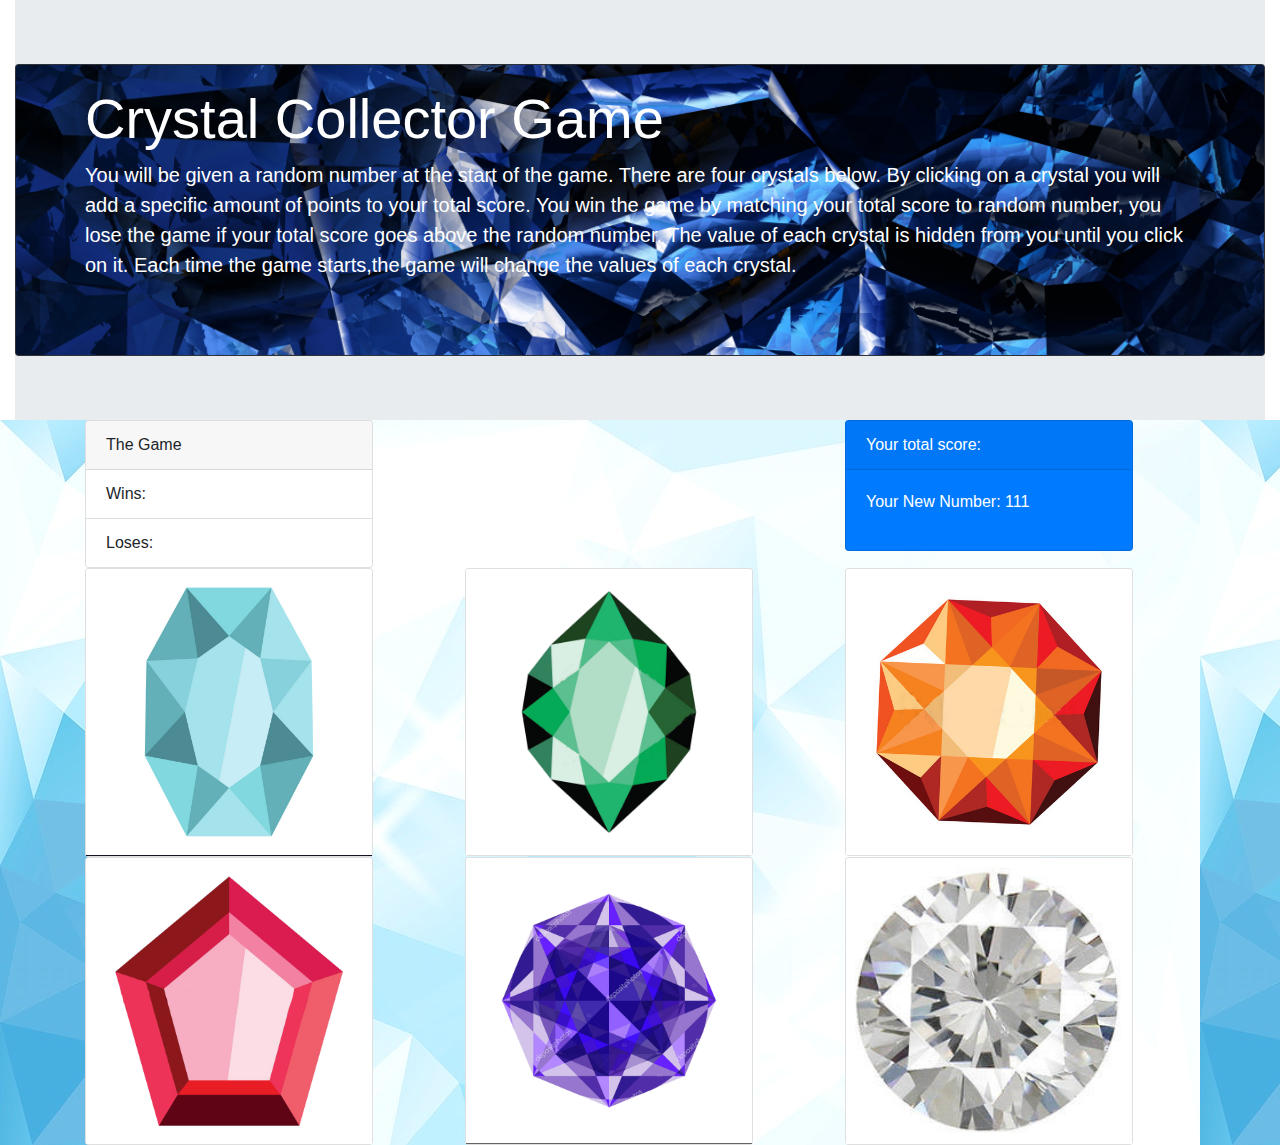
<file: index.html>
<!DOCTYPE html>
<html lang="en">
  <head>
    <link rel="stylesheet" href="assets/css/reset.css" />
    <meta charset="UTF-8" />
    <meta name="viewport" content="width=device-width, initial-scale=1.0" />
    <meta http-equiv="X-UA-Compatible" content="ie=edge" />
    <title>Crystal Collector Game</title>
    <link
      rel="stylesheet"
      href="https://stackpath.bootstrapcdn.com/bootstrap/4.3.1/css/bootstrap.min.css"
      integrity="sha384-ggOyR0iXCbMQv3Xipma34MD+dH/1fQ784/j6cY/iJTQUOhcWr7x9JvoRxT2MZw1T"
      crossorigin="anonymous"
    />
    <script
      src="https://code.jquery.com/jquery-3.3.1.slim.min.js"
      integrity="sha384-q8i/X+965DzO0rT7abK41JStQIAqVgRVzpbzo5smXKp4YfRvH+8abtTE1Pi6jizo"
      crossorigin="anonymous"
    ></script>
    <script
      src="https://cdnjs.cloudflare.com/ajax/libs/popper.js/1.14.7/umd/popper.min.js"
      integrity="sha384-UO2eT0CpHqdSJQ6hJty5KVphtPhzWj9WO1clHTMGa3JDZwrnQq4sF86dIHNDz0W1"
      crossorigin="anonymous"
    ></script>
    <script
      src="https://stackpath.bootstrapcdn.com/bootstrap/4.3.1/js/bootstrap.min.js"
      integrity="sha384-JjSmVgyd0p3pXB1rRibZUAYoIIy6OrQ6VrjIEaFf/nJGzIxFDsf4x0xIM+B07jRM"
      crossorigin="anonymous"
    ></script>

    <link rel="stylesheet" href="assets/css/style.css" />
  </head>
  <body>
    <div class="container-fluid">
      <!---->
      <!--Fluid container-->
      <!---->
      <div class="jumbotron jumbotron-fluid mb-0">
        <div class="card bg-dark text-white">
          <img
            id="jumbotronImg"
            src="assets/images/cool-blue-crystal-background-image.jpg"
            class="card-img"
            class="img-responsive"
            alt="..."
          />
          <div class="card-img-overlay">
            <div class="container">
              <h1 class="display-4">Crystal Collector Game</h1>
              <p class="lead">
                You will be given a random number at the start of the game.
                There are four crystals below. By clicking on a crystal you will
                add a specific amount of points to your total score. You win the
                game by matching your total score to random number, you lose the
                game if your total score goes above the random number. The value
                of each crystal is hidden from you until you click on it. Each
                time the game starts,the game will change the values of each
                crystal.
              </p>
            </div>
          </div>
        </div>
      </div>
    </div>
    <!---->
    <!--fluid condtainer close-->
    <!---->
    <!---->
    <!--game card-->
    <!---->
    <div class="bg">
      <div class="container">
        <div class="row">
          <div class="col-4">
            <div class="card" style="width: 18rem;">
              <div class="card-header">
                The Game
              </div>
              <ul class="list-group list-group-flush">
                <li class="list-group-item">Wins: <span id="wins"></span></li>
                <li class="list-group-item">Loses: <span id="loses"></span></li>
              </ul>
            </div>
          </div>
          <div class="col-4"></div>
          <!---->
          <!--total score-->
          <!---->
          <div class="col-4">
            <div
              class="card text-white bg-primary mb-3"
              style="max-width: 18rem;"
            >
              <div class="card-header" h1 class="display-3">
                Your total score: <span id="userScore"></span>
              </div>
              <div class="card-body">
                <p class="card-text">
                  Your New Number: <span id="newNumber"></span>
                </p>
              </div>
            </div>
          </div>
        </div>
        <!---->
        <!--row for images-->
        <!---->

        <div class="row">
          <div class="col-4">
            <div class="card" style="width: 18rem;">
              <img
                id="blue"
                src="assets/images/Blue.jpg"
                class="card-img-top"
                alt="..."
              />
            </div>
          </div>
          <div class="col-4">
            <div class="card" style="width: 18rem;">
              <img
                id="green"
                src="assets/images/Green.jpg"
                class="card-img-top"
                alt="..."
              />
            </div>
          </div>
          <div class="col-4">
            <div class="card" style="width: 18rem;">
              <img
                id="orange"
                src="assets/images/Orange.jpg"
                class="card-img-top"
                alt="..."
              />
            </div>
          </div>
        </div>

        <div class="row">
          <div class="col-4">
            <div class="card" style="width: 18rem;">
              <img
                id="red"
                src="assets/images/Red.jpg"
                class="card-img-top"
                alt="..."
              />
            </div>
          </div>
          <div class="col-4">
            <div class="card" style="width: 18rem;">
              <img
                id="purple"
                src="assets/images/Purple.jpg"
                class="card-img-top"
                alt="..."
              />
            </div>
          </div>
          <div class="col-4">
            <div class="card" style="width: 18rem;">
              <img
                id="white"
                src="assets/images/White.jpg"
                class="card-img-top"
                alt="..."
              />
            </div>
          </div>
        </div>
      </div>
    </div>
    <script src="assets/javascript/game.js"></script>
  </body>
</html>
</file>
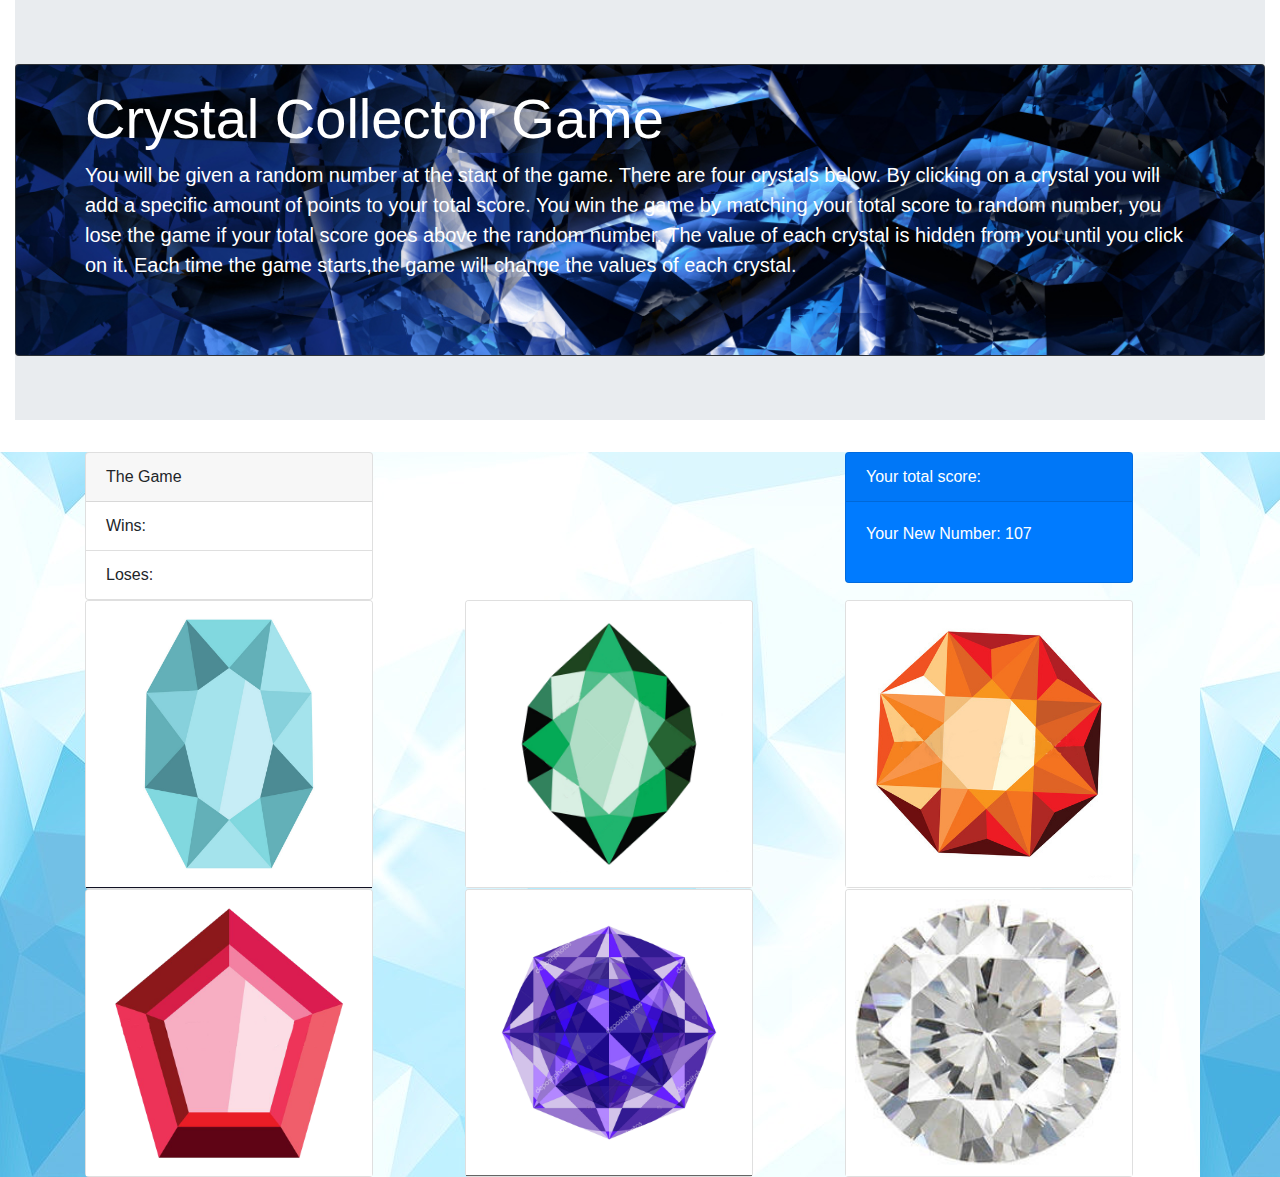
<file: assets/index.html>
<!DOCTYPE html>
<html lang="en">
  <head>
    <link rel="stylesheet" href="css/reset.css" />
    <meta charset="UTF-8" />
    <meta name="viewport" content="width=device-width, initial-scale=1.0" />
    <meta http-equiv="X-UA-Compatible" content="ie=edge" />
    <title>Crystal Collector Game</title>
    <link
      rel="stylesheet"
      href="https://stackpath.bootstrapcdn.com/bootstrap/4.3.1/css/bootstrap.min.css"
      integrity="sha384-ggOyR0iXCbMQv3Xipma34MD+dH/1fQ784/j6cY/iJTQUOhcWr7x9JvoRxT2MZw1T"
      crossorigin="anonymous"
    />
    <script
      src="https://code.jquery.com/jquery-3.3.1.slim.min.js"
      integrity="sha384-q8i/X+965DzO0rT7abK41JStQIAqVgRVzpbzo5smXKp4YfRvH+8abtTE1Pi6jizo"
      crossorigin="anonymous"
    ></script>
    <script
      src="https://cdnjs.cloudflare.com/ajax/libs/popper.js/1.14.7/umd/popper.min.js"
      integrity="sha384-UO2eT0CpHqdSJQ6hJty5KVphtPhzWj9WO1clHTMGa3JDZwrnQq4sF86dIHNDz0W1"
      crossorigin="anonymous"
    ></script>
    <script
      src="https://stackpath.bootstrapcdn.com/bootstrap/4.3.1/js/bootstrap.min.js"
      integrity="sha384-JjSmVgyd0p3pXB1rRibZUAYoIIy6OrQ6VrjIEaFf/nJGzIxFDsf4x0xIM+B07jRM"
      crossorigin="anonymous"
    ></script>

    <link rel="stylesheet" href="css/style.css" />
  </head>
  <body>
    <div class="container-fluid">
      <!---->
      <!--Fluid container-->
      <!---->
      <div class="jumbotron jumbotron-fluid">
        <div class="card bg-dark text-white">
          <img
            id="jumbotronImg"
            src="images/cool-blue-crystal-background-image.jpg"
            class="card-img"
            class="img-responsive"
            alt="..."
          />
          <div class="card-img-overlay">
            <div class="container">
              <h1 class="display-4">Crystal Collector Game</h1>
              <p class="lead">
                You will be given a random number at the start of the game.
                There are four crystals below. By clicking on a crystal you will
                add a specific amount of points to your total score. You win the
                game by matching your total score to random number, you lose the
                game if your total score goes above the random number. The value
                of each crystal is hidden from you until you click on it. Each
                time the game starts,the game will change the values of each
                crystal.
              </p>
            </div>
          </div>
        </div>
      </div>
    </div>
    <!---->
    <!--fluid condtainer close-->
    <!---->
    <!---->
    <!--game card-->
    <!---->
    <div class="bg">
      <div class="container">
        <div class="row">
          <div class="col-4">
            <div class="card" style="width: 18rem;">
              <div class="card-header">
                The Game
              </div>
              <ul class="list-group list-group-flush">
                <li class="list-group-item">Wins: <span id="wins"></span></li>
                <li class="list-group-item">Loses: <span id="loses"></span></li>
              </ul>
            </div>
          </div>
          <div class="col-4"></div>
          <!---->
          <!--total score-->
          <!---->
          <div class="col-4">
            <div
              class="card text-white bg-primary mb-3"
              style="max-width: 18rem;"
            >
              <div class="card-header" h1 class="display-3">
                Your total score: <span id="userScore"></span>
              </div>
              <div class="card-body">
                <p class="card-text">
                  Your New Number: <span id="newNumber"></span>
                </p>
              </div>
            </div>
          </div>
        </div>
        <!---->
        <!--row for images-->
        <!---->

        <div class="row">
          <div class="col-4">
            <div class="card" style="width: 18rem;">
              <img
                id="blue"
                src="images/Blue.jpg"
                class="card-img-top"
                alt="..."
              />
            </div>
          </div>
          <div class="col-4">
            <div class="card" style="width: 18rem;">
              <img
                id="green"
                src="images/Green.jpg"
                class="card-img-top"
                alt="..."
              />
            </div>
          </div>
          <div class="col-4">
            <div class="card" style="width: 18rem;">
              <img
                id="orange"
                src="images/Orange.jpg"
                class="card-img-top"
                alt="..."
              />
            </div>
          </div>
        </div>

        <div class="row">
          <div class="col-4">
            <div class="card" style="width: 18rem;">
              <img
                id="red"
                src="images/Red.jpg"
                class="card-img-top"
                alt="..."
              />
            </div>
          </div>
          <div class="col-4">
            <div class="card" style="width: 18rem;">
              <img
                id="purple"
                src="images/Purple.jpg"
                class="card-img-top"
                alt="..."
              />
            </div>
          </div>
          <div class="col-4">
            <div class="card" style="width: 18rem;">
              <img
                id="white"
                src="images/White.jpg"
                class="card-img-top"
                alt="..."
              />
            </div>
          </div>
        </div>
      </div>
    </div>
    <script src="javascript/game.js"></script>
  </body>
</html>
</file>
<file: assets/css/style.css>
.bg {
  background-image: url(https://chrisruizaz.github.io/unit-4-game/assets/images/light-main-background-image.jpg);
}
</file>
